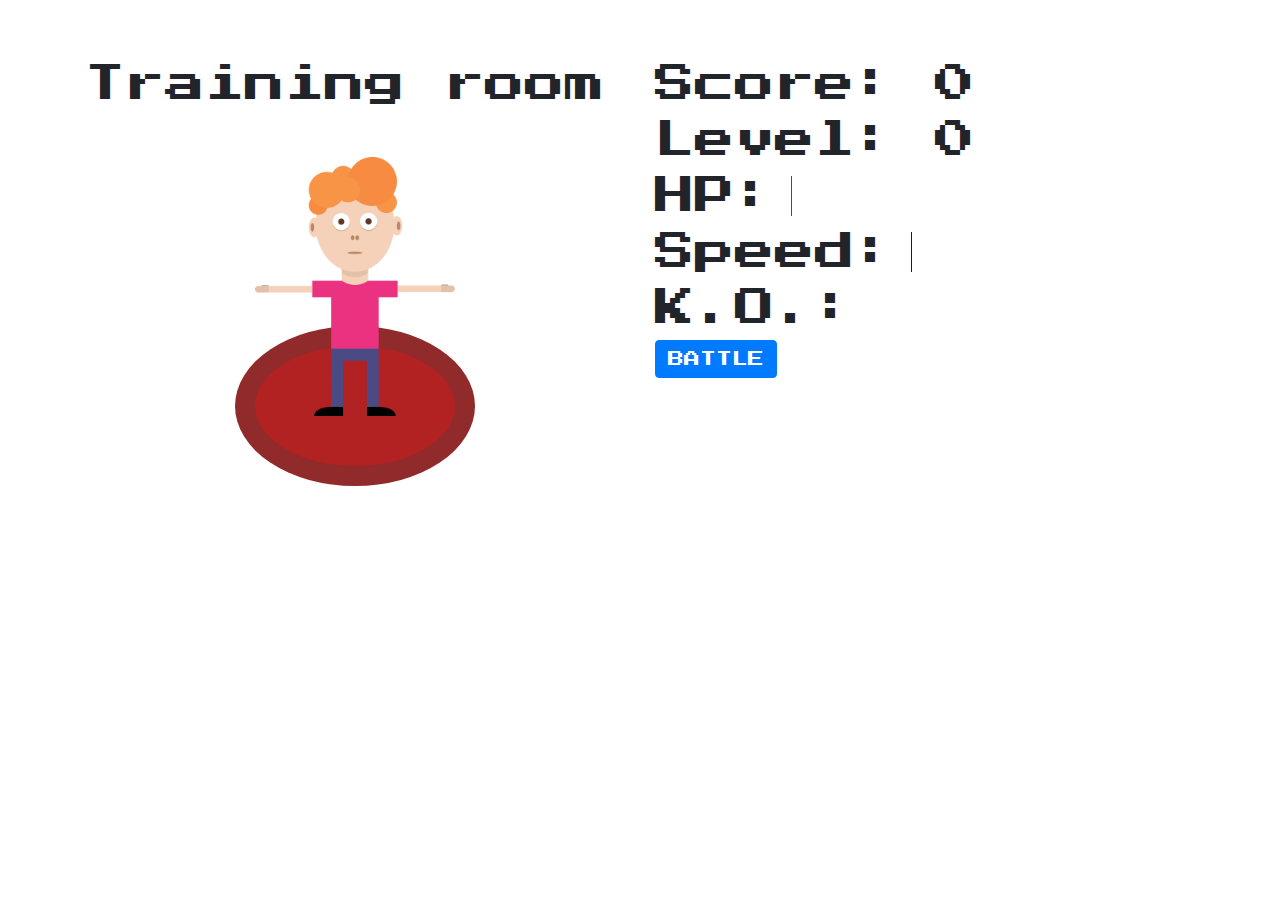
<file: index.html>
<!DOCTYPE html>
<html lang="en">

<head>
    <meta charset="UTF-8">
    <title>THE ARTCADE</title>
    <meta name="viewport" content="width=device-width, initial-scale=1.0">
    <link rel="shortcut icon" type="image/png" href="public/img/favicon.png" />
    <link rel="stylesheet" href="public/css/bootstrap.min.css">
    <link rel="stylesheet" href="public/css/style.css">
    <link rel="stylesheet" href="https://use.fontawesome.com/releases/v5.0.13/css/all.css" integrity="sha384-DNOHZ68U8hZfKXOrtjWvjxusGo9WQnrNx2sqG0tfsghAvtVlRW3tvkXWZh58N9jp" crossorigin="anonymous">
</head>

<body>
    <div class="level-popup">
        <h1 id="level" style="margin-top: 200px; width: 100%; text-align: center; color: white"><i class="fas fa-trophy"></i>Level <span>0</span></h1>
    </div>
    <div class="level-popup-shade"></div>
    <div class="container">
        <div class="row">
            <div class="col-md-6">
                <h1>Training room</h1>
                <div id="game">
                    <div id="player-1" class="player"></div>
                </div>
            </div>
            <div class="col-md-6">
                <div>
                    <h1 id="score">Score: 0</h1>
                </div>
                <div id="level">
                    <h1>Level: <span>0</span></h1>
                </div>
                <div id="hp-div">
                    <h1 style="display: inline-block">HP:</h1>
                    <span id="hp"></span>
                </div>
                <div id="speed-div">
                    <h1 style="display: inline-block">Speed:</h1>
                    <span id="speed"></span>
                </div>
                <div id="ko">
                    <h1 style="display: inline-block">K.O.:</h1>
                </div>
                <a class="btn btn-primary" href="battle.html">BATTLE</a>
            </div>
        </div>
    </div>


    <script src="public/js/jquery-3.3.1.min.js"></script>
    <script src="public/js/bootstrap.min.js"></script>
    <script src="public/js/main.js"></script>
</body>

</html>
</file>
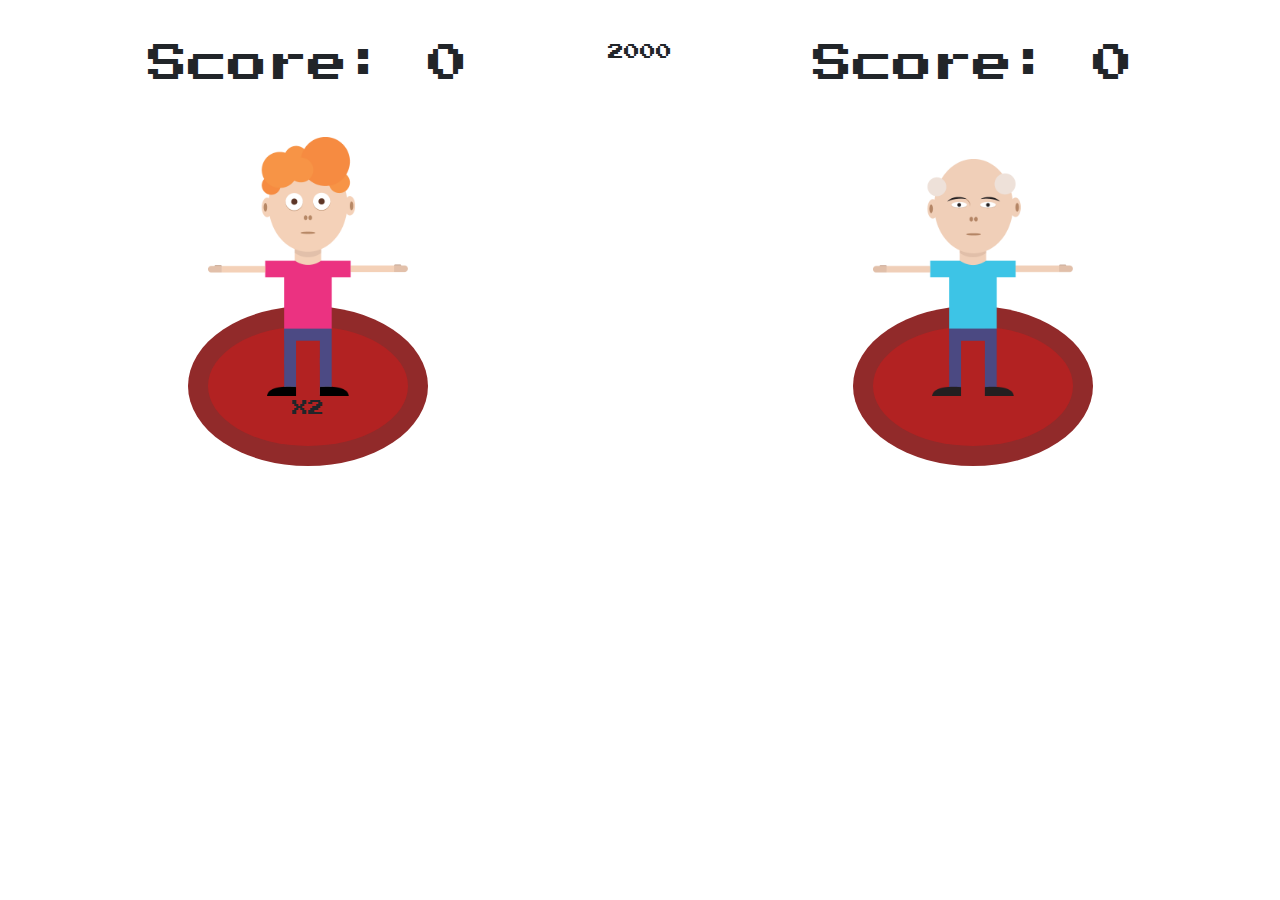
<file: battle.html>
<!DOCTYPE html>
<html lang="en">

<head>
    <meta charset="UTF-8">
    <title>THE ARTCADE</title>
    <meta name="viewport" content="width=device-width, initial-scale=1.0">
    <link rel="shortcut icon" type="image/png" href="public/img/favicon.png" />
    <link rel="stylesheet" href="public/css/bootstrap.min.css">
    <link rel="stylesheet" href="public/css/style.css">
    <link rel="stylesheet" href="https://use.fontawesome.com/releases/v5.0.13/css/all.css" integrity="sha384-DNOHZ68U8hZfKXOrtjWvjxusGo9WQnrNx2sqG0tfsghAvtVlRW3tvkXWZh58N9jp" crossorigin="anonymous">
</head>

<body id="battle">
    <div class="container">
        <div class="row">
            <div class="col-md-5">
                <div>
                    <h1 id="score">Score: 0</h1>
                </div>
                <div id="game">
                    <div id="player-1" class="player"></div>
                </div>
                <span class="x2">X2</span>
            </div>
            <div class="col-md-2">
                <div id="timer">2000</div>
            </div>
            <div class="col-md-5">
                <div>
                    <h1 id="score-e">Score: 0</h1>
                </div>

                <div id="game">
                    <div id="player-2" class="player"></div>
                </div>
            </div>
        </div>
    </div>


    <script src="public/js/jquery-3.3.1.min.js"></script>
    <script src="public/js/bootstrap.min.js"></script>
    <script src="public/js/main.js"></script>
</body>

</html>
</file>
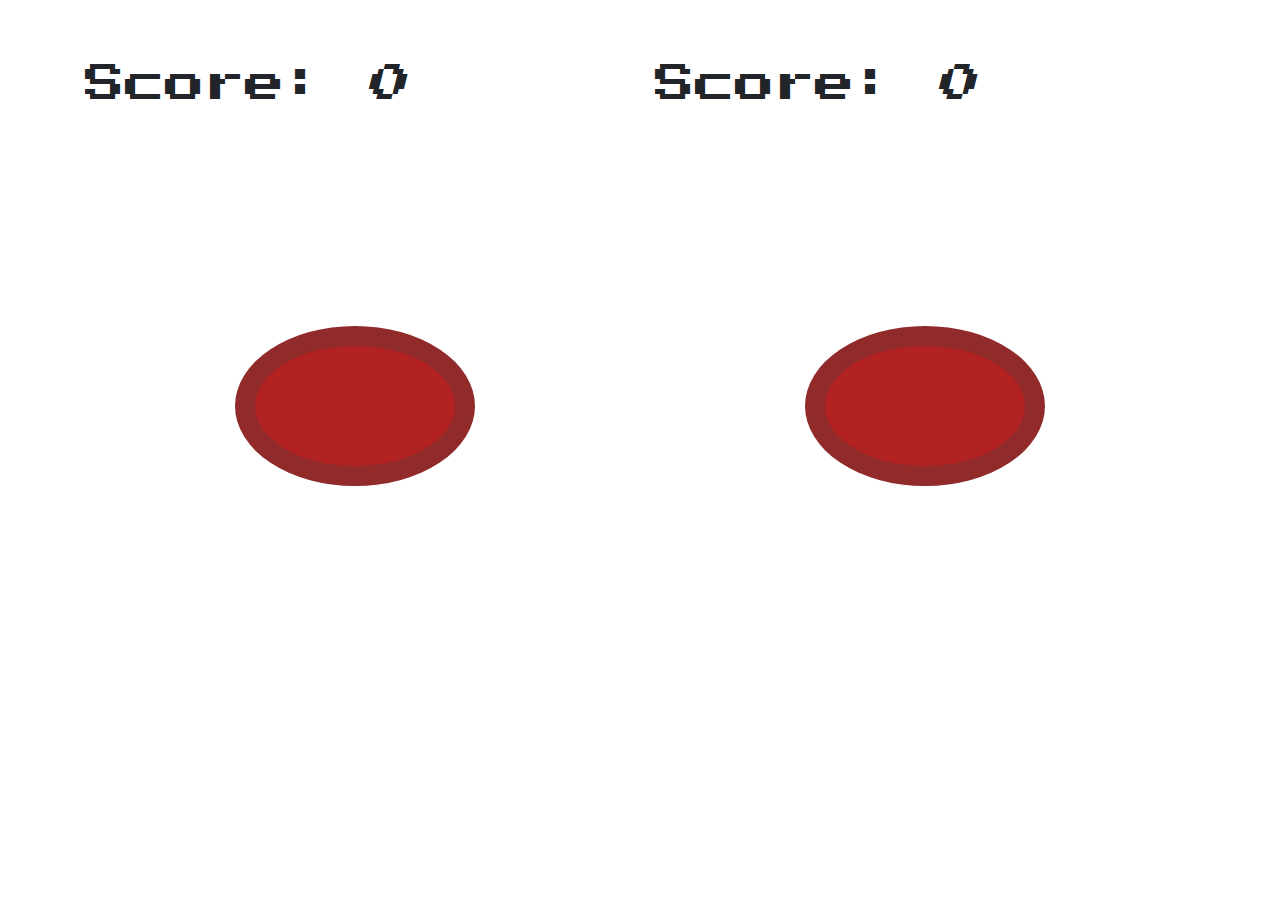
<file: index2.html>
<!DOCTYPE html>
<html lang="en">

<head>
    <meta charset="UTF-8">
    <title>THE ARTCADE</title>
    <meta name="viewport" content="width=device-width, initial-scale=1.0">
    <link rel="shortcut icon" type="image/png" href="public/img/favicon.png" />
    <link rel="stylesheet" href="public/css/bootstrap.min.css">
    <link rel="stylesheet" href="public/css/style.css">
    <link rel="stylesheet" href="https://use.fontawesome.com/releases/v5.0.13/css/all.css" integrity="sha384-DNOHZ68U8hZfKXOrtjWvjxusGo9WQnrNx2sqG0tfsghAvtVlRW3tvkXWZh58N9jp" crossorigin="anonymous">
</head>

<body>

    <div class="level-popup">
        <h1 id="level1" style="margin-top: 200px; width: 100%; text-align: center; color: white"><i class="fas fa-trophy"></i>Level <span>0</span></h1>
    </div>
    <div class="level-popup-shade"></div>
    <div class="container">
        <div class="row">
            <div class="col-md-6">
                <div id="player1">
                    <h1>Score: <i class="score">0</i></h1>
                    <div class="player"></div>
                </div>
            </div>
            <div class="col-md-6">
                <div id="player2">
                    <h1>Score: <i class="score">0</i></h1>
                    <div class="player"></div>
                </div>
            </div>
        </div>
    </div>


    <script src="public/js/jquery-3.3.1.min.js"></script>
    <script src="public/js/bootstrap.min.js"></script>
    <script src="public/js/main.js"></script>
</body>

</html>
</file>
<file: public/css/style.css>
@import url('https://fonts.googleapis.com/css?family=Press+Start+2P');

* {
    font-family: 'Press Start 2P', cursive;
}

.col-md-6 {
    margin-top: 60px;
}

.level-popup {
    position: fixed;
    margin-top: -100vh;
    width: 100%;
    height: 100vh;
    z-index: 999;
}

.level-popup-shade {
    opacity: 0;
}

.level-popup-shade.active {
    position: fixed;
    width: 100%;
    height: 100vh;
    z-index: 998;
    opacity: 1;
    transition: .3s;
    background-color: rgba(255, 20, 32, 0.5);
}

.fas {
    position: relative;
    top: -10px;
    padding-right: 10px;
}

.level-popup.active {
    animation: 3s move;
}

@keyframes move {
    0% {
        margin-top: -100vh;
    }

    50% {
        margin-top: 0;
    }

    100% {
        margin-top: -100vh;
    }
}

#hp {
    display: inline-block;
    height: 40px;
    width: 1px;
    background-color: red;
    transition: .3s;
}

#speed {
    display: inline-block;
    height: 40px;
    width: 1px;
    background-color: blue;
    transition: .3s;
}

.fa-bolt {
    color: gold;
}

#result {
    width: 100%;
    text-align: center;
    padding-top: 100px;
}

.player {
    width: 200px;
    height: 300px;
    background-repeat: no-repeat;
    background-position: bottom;
    background-size: contain;
    position: relative;
    margin: 0 auto;
}

.player::after {
    display: block;
    position: absolute;
    bottom: -50px;
    content: '';
    width: 200px;
    height: 120px;
    background: firebrick;
    border-radius: 100%;
    z-index: -1;
}

.player::before {
    display: block;
    position: absolute;
    bottom: -70px;
    left: -20px;
    content: '';
    width: 240px;
    height: 160px;
    background: #912a2a;
    border-radius: 100%;
    z-index: -1;
}

#battle {
    text-align: center;
    padding-top: 40px;
}
</file>
